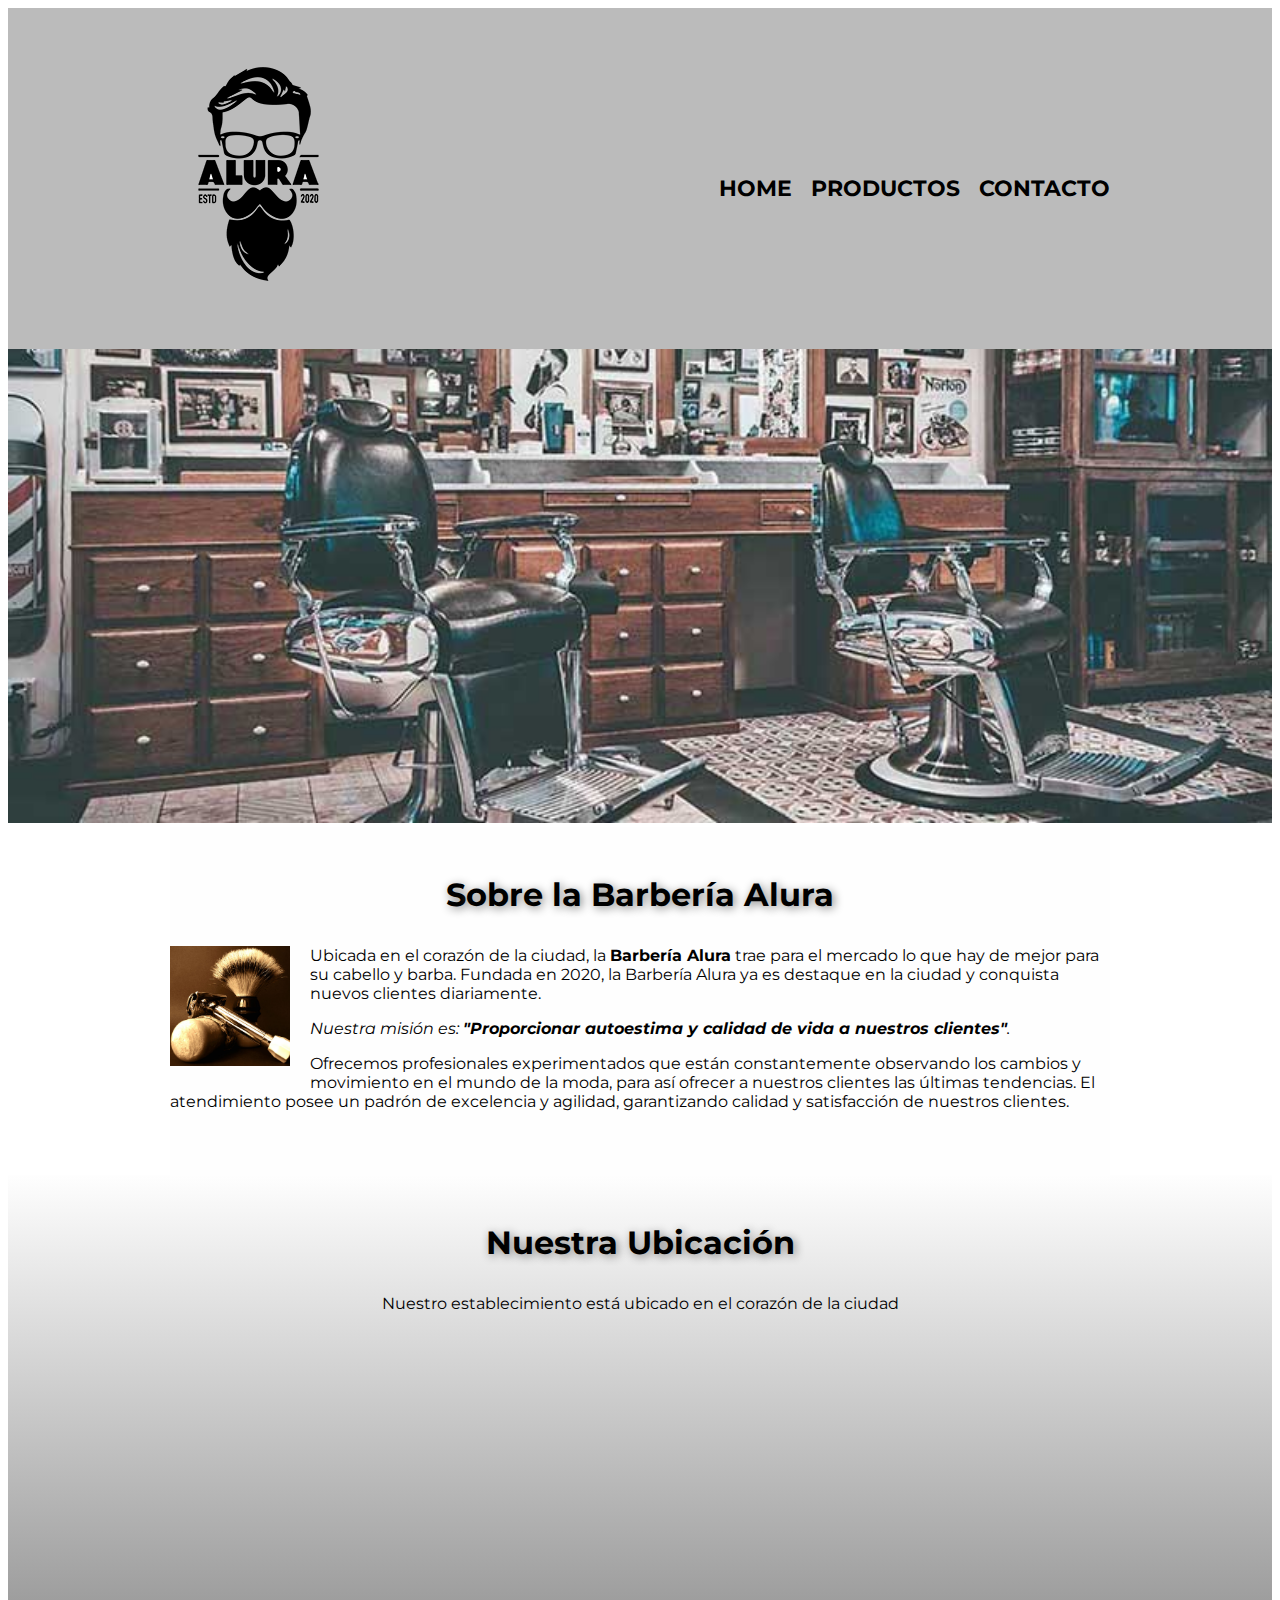
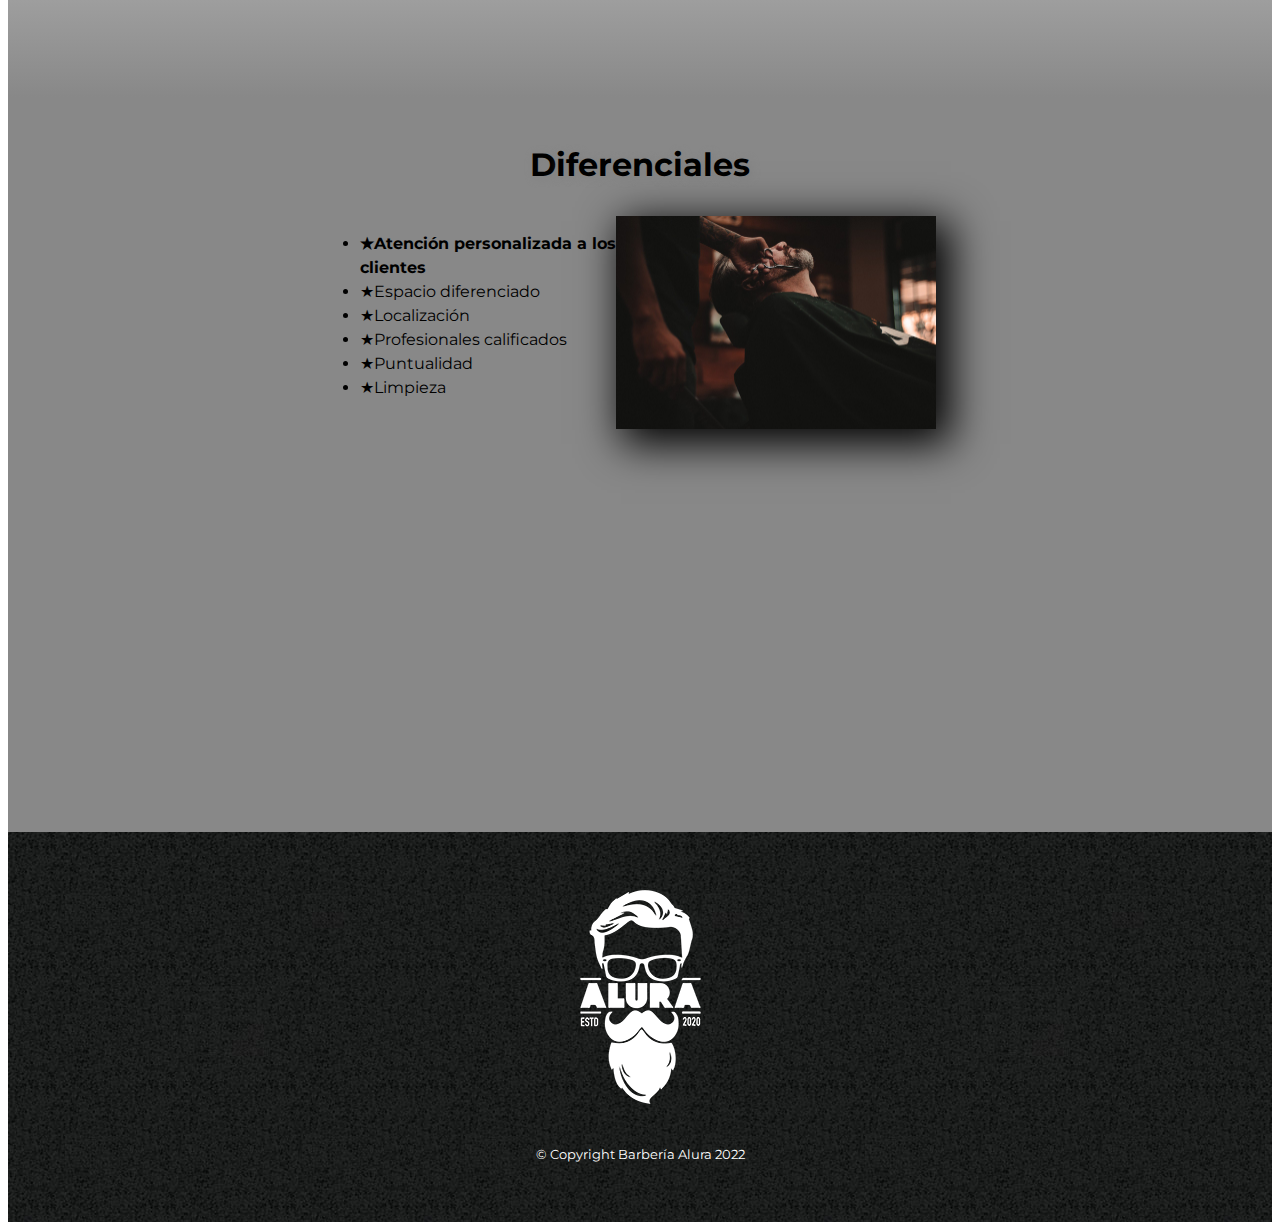
<file: index.html>
<!DOCTYPE html>
<html lang="en">
  <head>
    <meta charset="UTF-8" />
    <meta http-equiv="X-UA-Compatible" content="IE=edge" />
    <meta name="viewport" content="width=device-width />
    <title>Barbería Alura</title>

    <link rel="stylesheet" href="reset.css" />
    <link rel="stylesheet" href="style.css" />
    <link rel="preconnect" href="https://fonts.googleapis.com">
    <link rel="preconnect" href="https://fonts.gstatic.com" crossorigin>
    <link href="https://fonts.googleapis.com/css2?family=Montserrat:wght@300&display=swap" rel="stylesheet">
  </head>
  <body>
    <header>
      <div class="caja">
        <h1><img src="./imagenes/logo.png" alt="Logo de la Barbería Alura"/></h1>
        <nav>
          <ul>
            <li><a href="index.html">Home</a></li>
            <li><a href="productos.html">Productos</a></li>
            <li><a href="contacto.html">Contacto</a></li>
          </ul>
        </nav>
      </div>
    </header>

    <img class="banner" src="banner/banner.jpg">
    <main>
      <section class="principal">
        <h2 class="titulo-principal">Sobre la Barbería Alura</h2>
        <img class="utensilios" alt="Utensilios de un barbero" src="./imagenes/utensilios[1].jpeg">
        <p>
          Ubicada en el corazón de la ciudad, la
          <strong>Barbería Alura</strong> trae para el mercado lo que hay de
          mejor para su cabello y barba. Fundada en 2020, la Barbería Alura ya
          es destaque en la ciudad y conquista nuevos clientes diariamente.
        </p>
        <p id="mission">
          <em>
            Nuestra misión es:
            <strong
              >"Proporcionar autoestima y calidad de vida a nuestros
              clientes"</strong
            >.
          </em>
        </p>
        <p>
          Ofrecemos profesionales experimentados que están constantemente
          observando los cambios y movimiento en el mundo de la moda, para así
          ofrecer a nuestros clientes las últimas tendencias. El atendimiento
          posee un padrón de excelencia y agilidad, garantizando calidad y
          satisfacción de nuestros clientes.
        </p>
      </section>
      <section class="mapa">
        <h2 class="titulo-principal">Nuestra Ubicación</h2>
        <p>Nuestro establecimiento está ubicado en el corazón de la ciudad</p>
        <div class="mapa-contenedor">
          <iframe src="https://www.google.com/maps/embed?pb=!1m18!1m12!1m3!1d15902.994511627587!2d-75.70225625!3d4.81316865!2m3!1f0!2f0!3f0!3m2!1i1024!2i768!4f13.1!3m3!1m2!1s0x8e38874fcafd38d7%3A0xe0cc362a682bf997!2sIps%20San%20sebastian!5e0!3m2!1ses!2sco!4v1660188588125!5m2!1ses!2sco" width="100%" height="300" style="border:0;" allowfullscreen="" loading="lazy" referrerpolicy="no-referrer-when-downgrade"></iframe>
        </div>
      </section>
      <section class="diferenciales">
        <h3 class="titulo-principal">Diferenciales</h3>

        <div class="contenido-diferenciales">
          <ul class="lista-diferenciales">
            <li class="items">Atención personalizada a los clientes</li>
            <li class="items">Espacio diferenciado</li>
            <li class="items">Localización</li>
            <li class="items">Profesionales calificados</li>
            <li class="items">Puntualidad</li>
            <li class="items">Limpieza</li>
          </ul><img class="imagen-diferenciales" alt="Logo de la Barbería Alura" src="diferenciales/diferenciales.jpg" />
        </div>
        <div class="video">
          <iframe width="100%" height="315" src="https://www.youtube.com/embed/wcVVXUV0YUY" title="YouTube video player" frameborder="0" allow="accelerometer; autoplay; clipboard-write; encrypted-media; gyroscope; picture-in-picture" allowfullscreen></iframe>
        </div>
      </section>
    </main>
    <footer>
      <img src="./imagenes/logo-blanco.png" />
      <p class="copyright">&copy Copyright Barbería Alura 2022</p>
    </footer>
  </body>
</html>
</file>
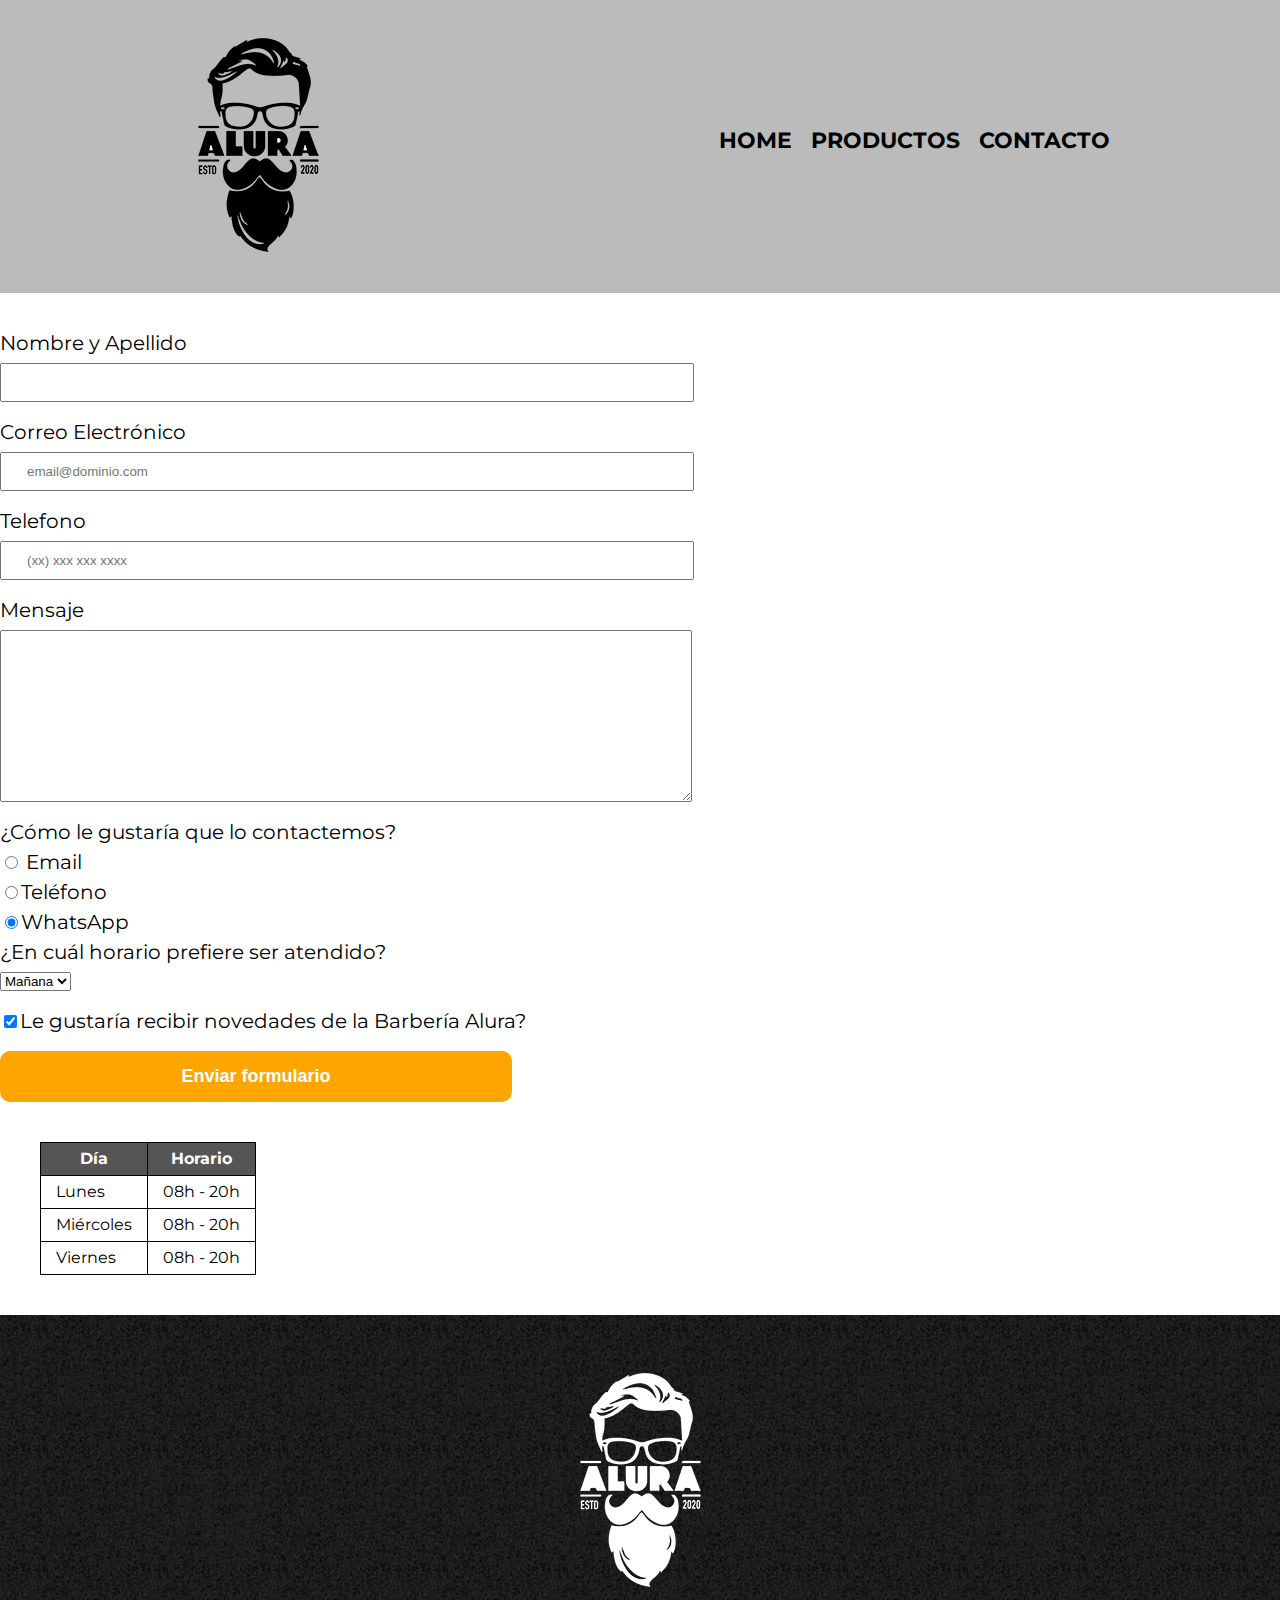
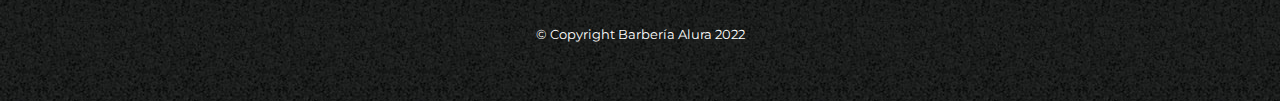
<file: contacto.html>
<!DOCTYPE html>
<html lang="en">
  <head>
    <meta charset="UTF-8" />
    <meta http-equiv="X-UA-Compatible" content="IE=edge" />
    <meta name="viewport" content="width=device-width, initial-scale=1.0" />
    <title>Productos - Barbería Alura</title>
    <link rel="stylesheet" href="./reset.css" />
    <link rel="stylesheet" href="style.css" />
    <link rel="preconnect" href="https://fonts.googleapis.com">
    <link rel="preconnect" href="https://fonts.gstatic.com" crossorigin>
    <link href="https://fonts.googleapis.com/css2?family=Montserrat:wght@300&display=swap" rel="stylesheet">

  </head>
  <body>
    <header>
      <div class="caja">
        <h1><img src="./imagenes/logo.png" alt="Logo de la Barbería Alura"/></h1>
        <nav>
          <ul>
            <li><a href="index.html">Home</a></li>
            <li><a href="productos.html">Productos</a></li>
            <li><a href="contacto.html">Contacto</a></li>
          </ul>
        </nav>
      </div>
    </header>
    <main>
      <form>
        <label for="nombreapellido">Nombre y Apellido</label>
        <input type="text" id="nombreapellido" class="input-padron" required>
        <label for="correoelectronico">Correo Electrónico</label>
        <input type="email" id="correoelectronico" class="input-padron" required placeholder="email@dominio.com">
        <label for="telefono">Telefono</label>
        <input type="tel" id="telefono" class="input-padron" required placeholder="(xx) xxx xxx xxxx">
        <label for="mensaje">Mensaje</label>
        <textarea cols="70" rows="10" id="mensaje" class="input-padron" required></textarea>
        <fieldset>
          <legend>¿Cómo le gustaría que lo contactemos?</legend>

          <label for="radio-email">
            <input type="radio" name="contacto" value="email" id="radio-email">
            Email</label>

          <label for="radio-telefono"><input type="radio" name="contacto" value="telefono" id="radio-telefono">Teléfono</label>

          <label for="radio-whatsapp"><input type="radio" name="contacto" value="whatsapp" id="radio-whatsapp" checked>WhatsApp</label>
        </fieldset>

        <fieldset>
          <legend>¿En cuál horario prefiere ser atendido?</legend>
          <select>
              <option>Mañana</option>
              <option>Tarde</option>
              <option>Noche</option>
          </select>
          <label class="checkbox"><input type="checkbox" checked>Le gustaría recibir novedades de la Barbería Alura?</label>
        </fieldset>

        <input type="submit" class="enviar" value="Enviar formulario">
      </form>
      <table>
        <thead>
          <tr>
            <th>Día</th>
            <th>Horario</th>
          </tr>
        </thead>
        <tbody>
          <tr>
            <td>Lunes</td>
            <td>08h - 20h</td>
          </tr>
          <tr>
            <td>Miércoles</td>
            <td>08h - 20h</td>
          </tr>
          <tr>
            <td>Viernes</td>
            <td>08h - 20h</td>
          </tr>
        </tbody>
      </table>
    </main>
    <footer>
      <img src="./imagenes/logo-blanco.png " alt="Logo de la Barbería Alura" />
      <p class="copyright">&copy Copyright Barbería Alura 2022</p>
    </footer>
  </body>
</html>
</file>
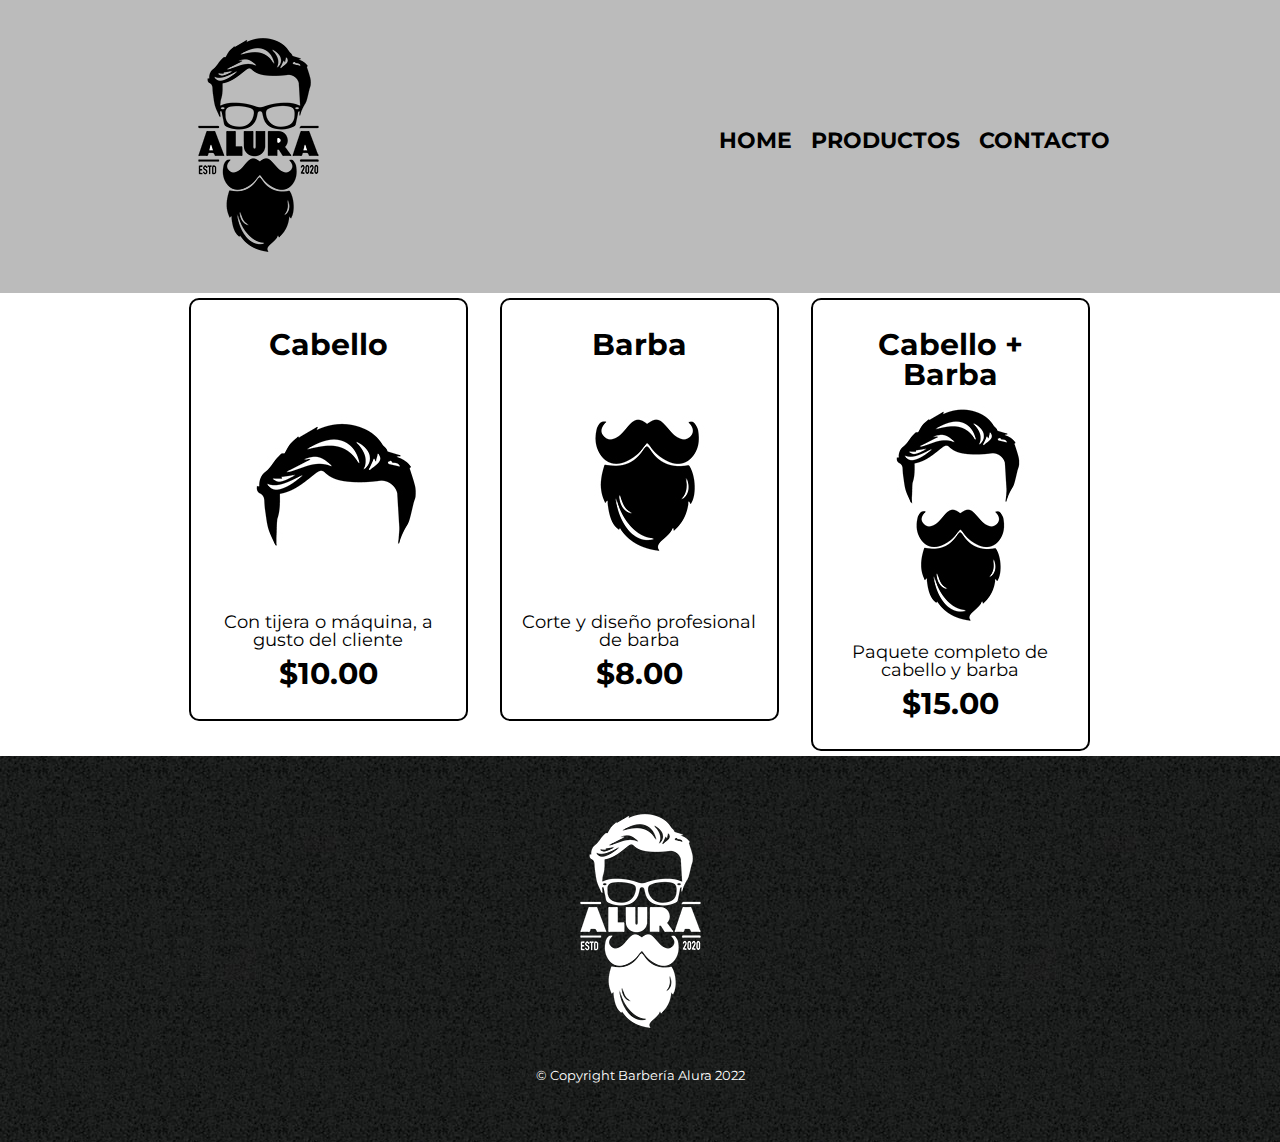
<file: productos.html>
<!DOCTYPE html>
<html lang="en">
  <head>
    <meta charset="UTF-8" />
    <meta http-equiv="X-UA-Compatible" content="IE=edge" />
    <meta name="viewport" content="width=device-width, initial-scale=1.0" />
    <title>Productos - Barbería Alura</title>
    <link rel="stylesheet" href="reset.css" />
    <link rel="stylesheet" href="style.css" />
    <link rel="preconnect" href="https://fonts.googleapis.com">
    <link rel="preconnect" href="https://fonts.gstatic.com" crossorigin>
    <link href="https://fonts.googleapis.com/css2?family=Montserrat:wght@300&display=swap" rel="stylesheet">

  </head>
  <body>
    <header>
      <div class="caja">
        <h1><img src="./imagenes/logo.png" alt="Logo de la Barbería Alura"/></h1>
        <nav>
          <ul>
            <li><a href="index.html">Home</a></li>
            <li><a href="productos.html">Productos</a></li>
            <li><a href="contacto.html">Contacto</a></li>
          </ul>
        </nav>
      </div>
    </header>
    <main>
      <div class="contenedor-productos">
        <ul class="productos">
          <li>
            <h2>Cabello</h2>
            <img src="./imagenes/cabello.jpg" />
            <p class="producto-descripcion">
              Con tijera o máquina, a gusto del cliente
            </p>
            <p class="producto-precio">$10.00</p>
          </li>
          <li>
            <h2>Barba</h2>
            <img src="./imagenes/barba.jpg" />
            <p class="producto-descripcion">
              Corte y diseño profesional de barba
            </p>
            <p class="producto-precio">$8.00</p>
          </li>
          <li>
            <h2>Cabello + Barba</h2>
            <img src="./imagenes/cabello+barba.jpg" />
            <p class="producto-descripcion">
              Paquete completo de cabello y barba
            </p>
            <p class="producto-precio">$15.00</p>
          </li>
        </ul>
      </div>
    </main>
    <footer>
      <img src="./imagenes/logo-blanco.png" />
      <p class="copyright">&copy Copyright Barbería Alura 2022</p>
    </footer>
  </body>
</html>
</file>
<file: style.css>
body{
  font-family: 'Montserrat', sans-serif;
}

header {
  background-color: #BBBBBB;
  padding: 20px 0;
}

.caja{
  position: relative;
  width: 940px;
  margin: 0 auto;
}
nav{
  position: absolute;
  top:110px;
  right: 0;
}
nav li{
  display: inline;
  margin: 0 0 0 15px;
}
nav a{
  font-size: 22px ;
  font-weight: bold;
  text-transform: uppercase;
  color: #000000;
  text-decoration: none;
}
nav a:hover{
  color: #c78c19;
  text-decoration: underline;
}
.productos{
  width: 940px;
  margin: auto;
  padding: 5px;
}
.productos li{
  display: inline-block;
  text-align: center;
  width: 30%;
  vertical-align: top;
  margin: 0 1.5%;
  padding: 30px 20px;
  box-sizing: border-box;
  border-color: #000000;
  border-width: 2px;
  border-style: solid;
  /* border: 2px solid black */
  border-radius: 10px;
}
.productos li:hover{
  border-color: #c78c19;
}
.productos li:active{
  border-color: #088c19;
}
.productos h2{
  font-size: 30px;
  font-weight: bold;
}
.productos li:hover h2{
  font-size: 33px;
}
.producto-descripcion{
  font-size: 18px;
}
.producto-precio{
  font-size: 30px;
  font-weight: bold;
  margin-top: 10px;
}
footer{
  text-align: center;
  background: url(imagenes/bg.jpg);
  padding:40px;
}
.copyright{
  font-size: 13px;
  color: #ffffff;
  margin: 20px;
}
form{
  margin: 40px 0;
}
form label, form legend{
  display: block;
  font-size: 20px;
  margin: 0 0 10px;
}
.input-padron{
  display: block;
  margin: 0 0 20px;
  padding: 10px 25px;
  width: 50%;
}
.checkbox{
  margin:20px 0;
}
.enviar{
  width: 40%;
  padding: 15px 0;
  font-size: 18px;
  font-weight: bold;
  background: orange;
  color:#ffffff ;
  border-radius: 10px;
  border: none;
  transition: 1s all;
  cursor: pointer;
}
.enviar:hover{
  background: darkorange;
  transform: scale(1.2);
}
table{
  margin: 40px 40px;
}
thead{
  background: #555555;
  color:white;
  font-weight: bold;
}
td,th{
  border: 1px solid #000000;
  padding: 8px 15px;
}

/*CSS para home*/
.banner{
  width: 100%;
}
.principal{
  padding: 3em 0;
  background: #FEFEFE;
  width: 940px;
  margin: 0 auto;
}
.titulo-principal{
  text-align: center;
  font-size: 2em;
  margin: 0 0 1em;
  clear:left;
  text-shadow: 2px 2px 10px grey;
}
.titulo-principal::first-letter{
  font-weight: bold;
}
.principal p{
  margin: 0 0 1em;
}
.principal strong{
  font-weight: bold;
}
.principal em{
  font-style: italic;
}
.utensilios{
  width: 120px;
  float: left;
  margin: 0 20px 20px 0;
}
.mapa{
  padding: 3em 0;
  background: linear-gradient(#FEFEFE,#888888);
}
.mapa p{
  margin: 0 0 2em;
  text-align: center;
}
.mapa-contenedor{
  width: 90%;
  margin: 0 auto;
}
.diferenciales{
  padding: 3em 0;
  background: #888888;
}
.contenido-diferenciales{
  width: 640px;
  margin: 0 auto;
}
.lista-diferenciales{
  width: 40%;
  display: inline-block;
  vertical-align: top;
}
.items{
  line-height: 1.5;
}
.items::before{
  content: "★";
}
.items:first-child {
  font-weight: bold;
}
.imagen-diferenciales{
  width: 50%;
  transition: 400ms;
  box-shadow: 10px 10px 40px 5px #000000;
}
.imagen-diferenciales:hover{
  opacity: 0.3;
}
.video{
  width: 560px;
  margin: 1em auto;
}

@media screen and (max-width:780px){
  body{
    margin: 0;
  }
  h1{
    text-align: center;
  }
  nav{
    position: static;
  }
  .caja, .principal, .mapa-contenedor, .contenido-diferenciales, .video{
    width: auto;
  }

  .productos{
    width: auto;
  }
  .productos li{
    width: auto;
    display: block;
  }
}
@media screen and (max-width:520px){
  .contenido-diferenciales{
    margin-left: auto;
    margin-right: auto;
  }
  .lista-diferenciales, .imagen-diferenciales{
    width: 89%;
    box-shadow: none;
  }
  .imagen-diferenciales{
    width: 100%;
    box-shadow: none;
  }
}
</file>
